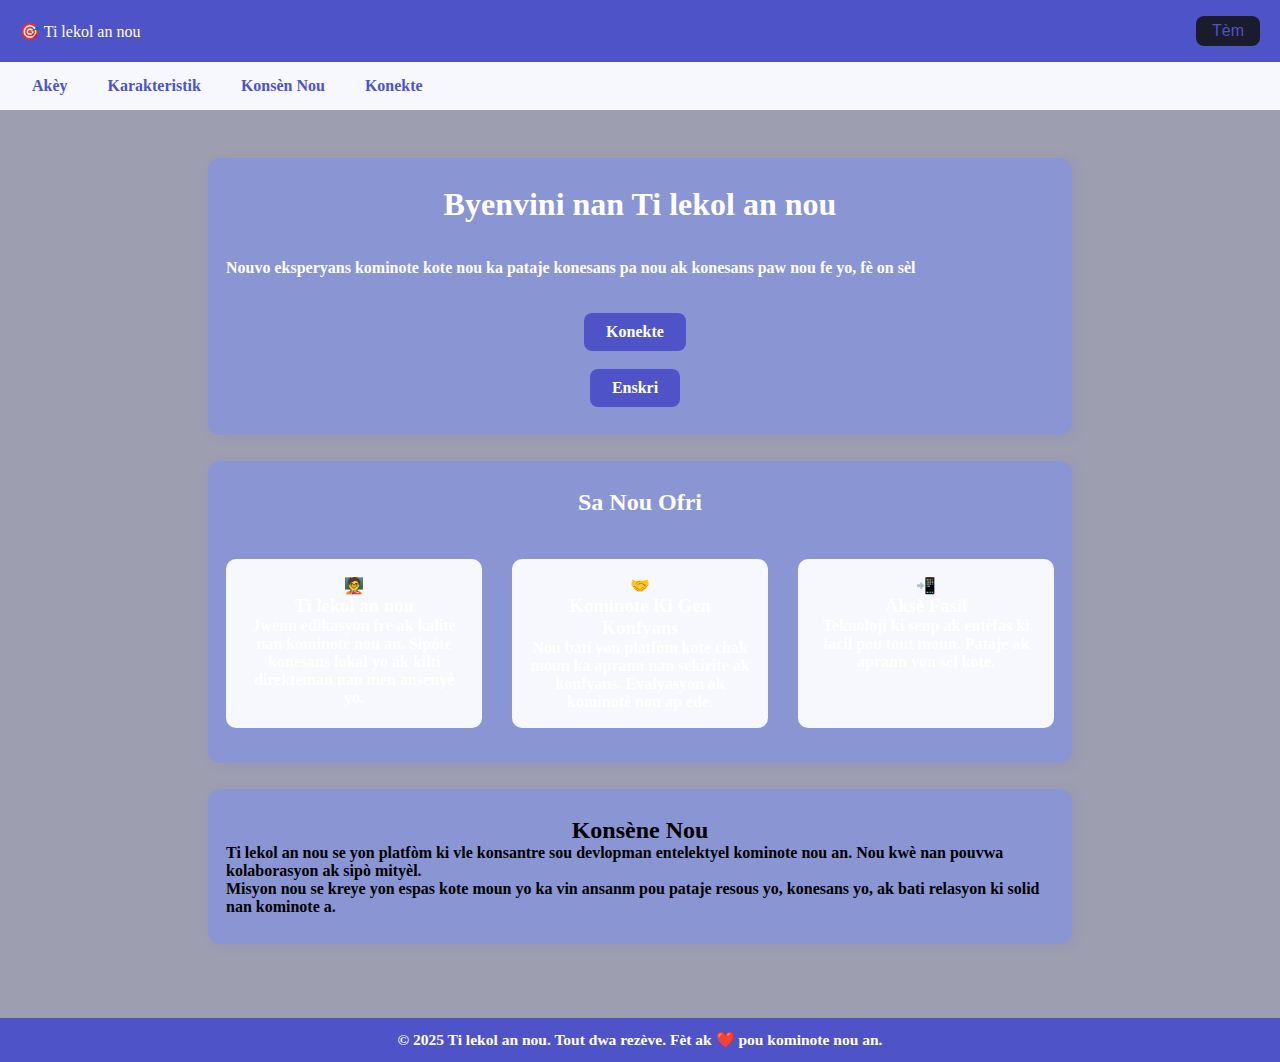
<file: index.html>
<!DOCTYPE html>
<html lang="ht">
<head>
  <meta charset="UTF-8">
  <meta name="viewport" content="width=device-width,initial-scale=1.0">
  <title>Ti lekol an nou - Nouvo Eksperyans Kominote</title>
  <link rel="stylesheet" href="Akey.css">
</head>
<body>
  <header><center>
    🎯 Ti lekol an nou<b></center>
    <button id="toggle-theme">Tèm</button>
  </header>
  <nav>
    <button id="menu-toggle" aria-label="Ouvri meni">
      <span class="bar"></span>
      <span class="bar"></span>
      <span class="bar"></span>
    </button>
    <div class="menu" id="mainMenu">
      <a href="#home">Akèy</a>
      <a href="#features">Karakteristik</a>
      <a href="#about">Konsèn Nou</a>
      <a href="connexion.html">Konekte</a>
    </div>
  </nav>
  <main>
    <section id="home" class="hero">
      <div class="container">
        <center><h1>Byenvini nan Ti lekol an nou</h1></center><br><br>
        <p>Nouvo eksperyans kominote kote nou ka pataje konesans pa nou ak konesans paw nou fe yo, fè on sèl</p><br><br>
       <center><a href="connexion.html" class="cta-button">Konekte</a><br><br>
        <a href="inscription.html" class="cta-button">Enskri</a></center>
      </div>
    </section>
    <section id="features" class="hero">
      <div class="container">
       <center><h2 class="section-title">Sa Nou Ofri</h2></center><br><br>
       <div class="features-grid">
          <div class="feature-card">
            <div class="feature-icon">🧑‍🏫</div>
            <h3>Ti lekol an nou</h3>
            <p>Jwenn edikasyon fre ak kalite nan kominote nou an. Sipòte konesans lokal yo ak kilti direkteman nan men ansenyè yo.</p>
          </div>
          <div class="feature-card">
            <div class="feature-icon">🤝</div>
            <h3>Kominote Ki Gen Konfyans</h3>
            <p>Nou bati yon platfòm kote chak moun ka aprann nan sekirite ak konfyans. Evalyasyon ak kominotè nou ap ede.</p>
          </div>
          <div class="feature-card">
            <div class="feature-icon">📲</div>
            <h3>Aksè Fasil</h3>
            <p>Teknoloji ki senp ak entèfas ki facil pou tout moun. Pataje ak aprann yon sèl kote.</p>
          </div>
        </div>
      </div>
    </section>
    <section id="about" class="about">
      <div class="container">
        <h2 class="section-title"><center>Konsène Nou</center></h2>
        <p>Ti lekol an nou se yon platfòm ki vle konsantre sou devlopman entelektyel kominote nou an. Nou kwè nan pouvwa kolaborasyon ak sipò mityèl.</p>
        <p>Misyon nou se kreye yon espas kote moun yo ka vin ansanm pou pataje resous yo, konesans yo, ak bati relasyon ki solid nan kominote a.</p>
      </div>
    </section>
  </main>
  <footer>
    <div class="container">
      <p>&copy; 2025 Ti lekol an nou. Tout dwa rezève. Fèt ak ❤️ pou kominote nou an.</p>
    </div>
  </footer>
  <script src="Akey.js"></script>
</body>
</html>
</file>
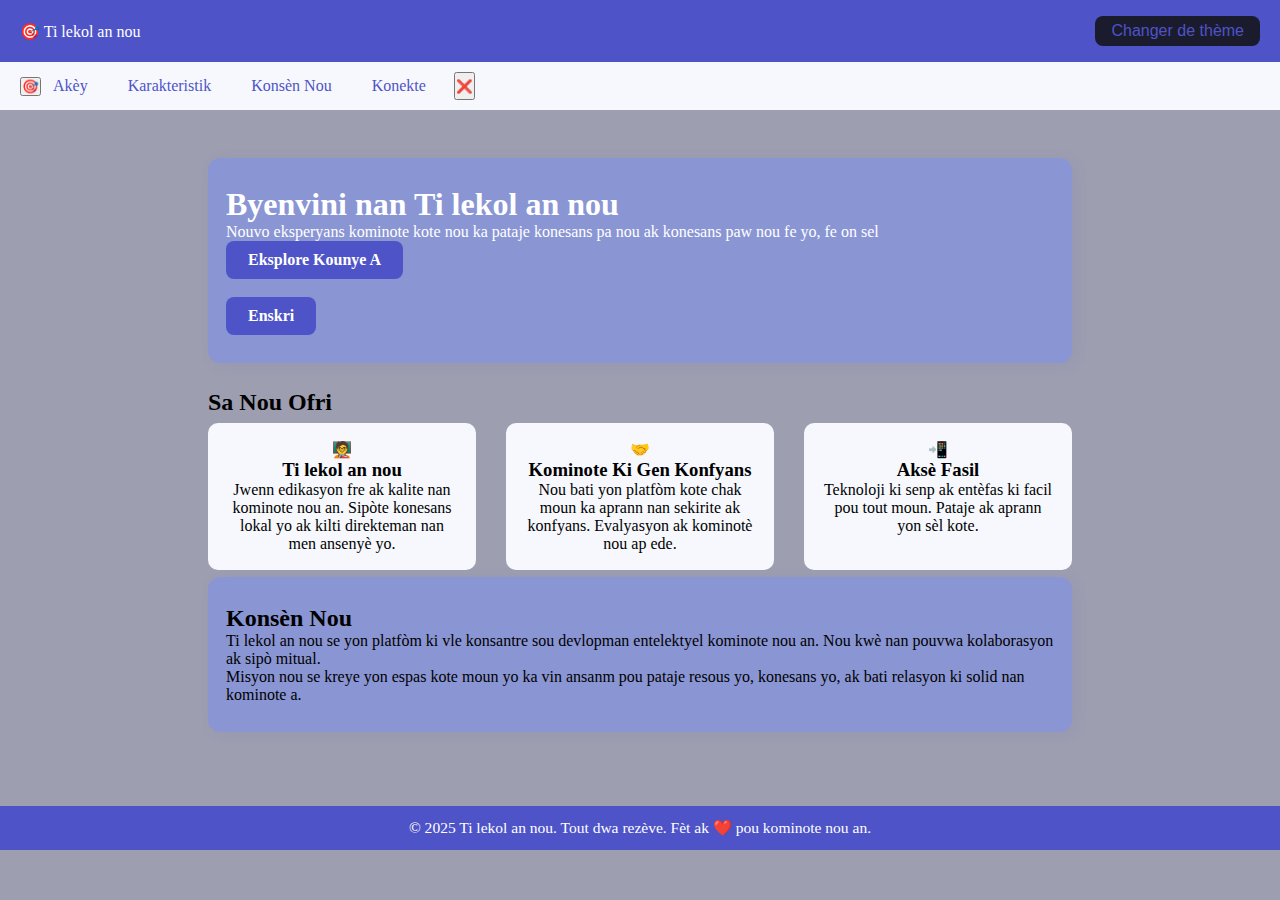
<file: Akey.html>
<!DOCTYPE html>
<html lang="ht">
<head>
    <link rel="stylesheet" href="Akey.css">
    <meta charset="UTF-8">
    <meta name="viewport" content="width=device-width, initial-scale=1.0">
    <title>Ti lekol an nou - Nouvo Eksperyans Kominote</title>
</head>
<body>
    <header>🎯 Ti lekol an nou
<button id="toggle-theme">Changer de thème</button></header>
        <nav>
            <button class="menu-toggle" onclick="toggleMenu()">🎯</button>
            <div class="menu" id="mainMenu">
                <a href="#home">Akèy</a>
                <a href="#features">Karakteristik</a>
                <a href="#about">Konsèn Nou</a>
                <a href="Konekte.html" onclick="navigateToConnect()">Konekte</a>
                <button class="menu-toggle()" onclick="toggleMenu()">❌</button>
        </div>
        </nav>
    

    <main>
        <section id="home" class="hero">
            <div class="container">
                <h1>Byenvini nan Ti lekol an nou</h1>
                <p>Nouvo eksperyans kominote kote nou ka pataje konesans pa nou ak konesans paw nou fe yo, fe on sel </p>
                <a href="#features" class="cta-button">Eksplore Kounye A</a><br><br>
                <a href="Enskripsyon.html" class="cta-button">Enskri</a>
            </div>
        </section>

        <section id="features" class="features">
            <div class="container">
                <h2 class="section-title">Sa Nou Ofri</h2>

                <div class="features-grid">
                    <div class="feature-card">
                        <div class="feature-icon">🧑‍🏫</div>
                        <h3>Ti lekol an nou</h3>
                        <p>Jwenn edikasyon fre ak kalite nan kominote nou an. Sipòte konesans lokal yo ak kilti direkteman nan men ansenyè yo.</p>
                    </div>
                    <div class="feature-card">
                        <div class="feature-icon">🤝</div>
                        <h3>Kominote Ki Gen Konfyans</h3>
                        <p>Nou bati yon platfòm kote chak moun ka aprann nan sekirite ak konfyans. Evalyasyon ak kominotè nou ap ede.</p>
                    </div>
                    <div class="feature-card">
                        <div class="feature-icon">📲</div>
                        <h3>Aksè Fasil</h3>
                        <p>Teknoloji ki senp ak entèfas ki facil pou tout moun. Pataje ak aprann yon sèl kote.</p>
                    </div>
                </div>
            </div>
        </section>
        <section id="about" class="about">
            <div class="container">
                <h2 class="section-title">Konsèn Nou</h2>
                <p>Ti lekol an nou se yon platfòm ki vle konsantre sou devlopman entelektyel kominote nou an. Nou kwè nan pouvwa kolaborasyon ak sipò mitual.</p>
                <p>Misyon nou se kreye yon espas kote moun yo ka vin ansanm pou pataje resous yo, konesans yo, ak bati relasyon ki solid nan kominote a.</p>
            </div>
        </section>
    </main>

    <footer>
        <div class="container">
            <p>&copy; 2025 Ti lekol an nou. Tout dwa rezève. Fèt ak ❤️ pou kominote nou an.</p>
        </div>
    </footer>

    <script src="Akey.js"> </script>
</body>
</html>
</file>
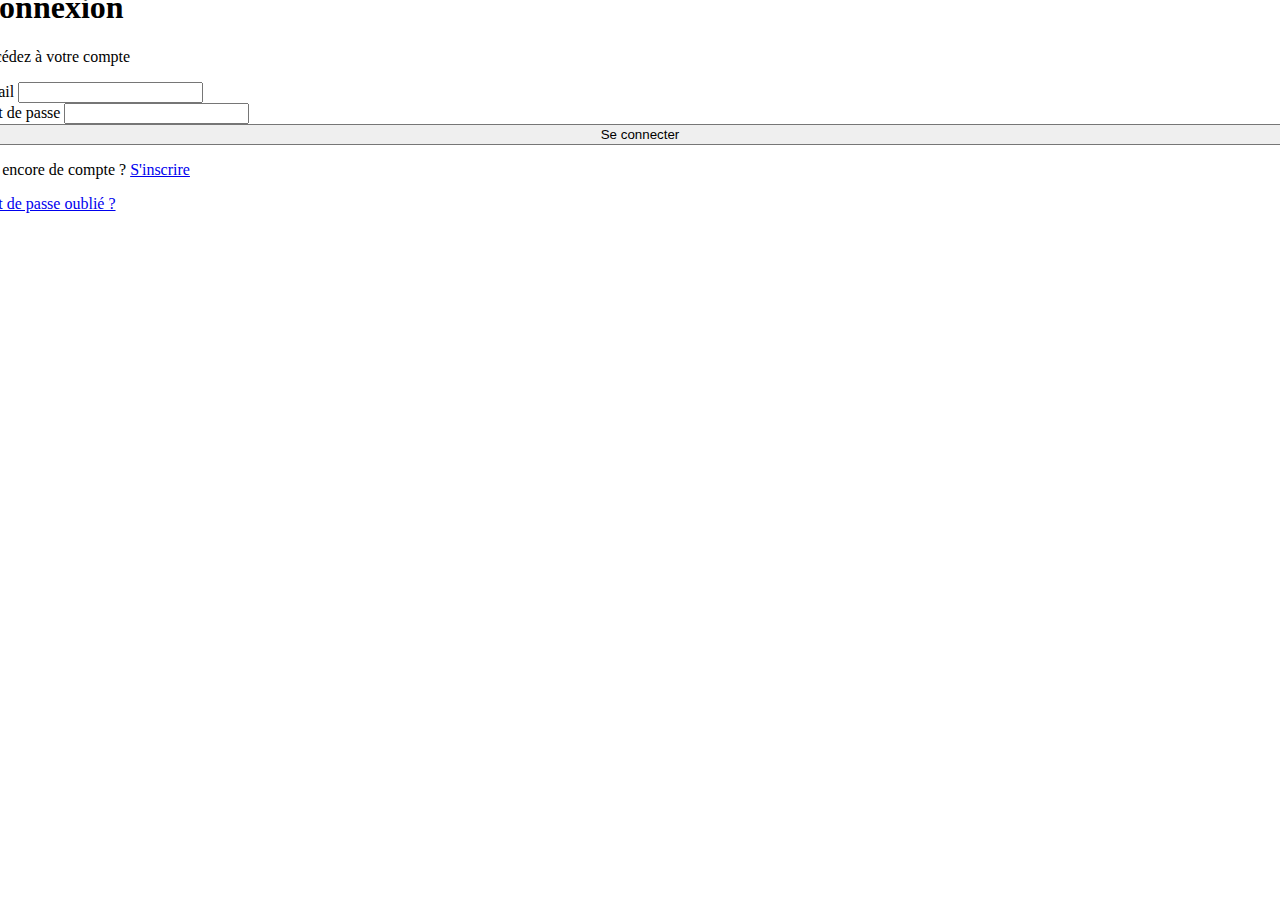
<file: connexion.html>
<!DOCTYPE html>
<html lang="en">
  <head>
    <meta charset="UTF-8" />
    <meta name="viewport" content="width=device-width, initial-scale=1.0" />
    <title>Document</title>
    <link rel="stylesheet" href="styles.css" />
  </head>
  <body>
    <div class="container">
      <div id="login" class="section">
        <div class="auth-page" style="margin: -2rem; min-height: 80vh">
          <div class="auth-container">
            <div class="auth-header">
              <h1>Connexion</h1>
              <p>Accédez à votre compte</p>
            </div>

            <form id="formLogin">
              <div class="form-group">
                <label for="emailLogin">Email</label>
                <input type="email" id="emailLogin" name="email" required />
              </div>

              <div class="form-group">
                <label for="passwordLogin">Mot de passe</label>
                <input
                  type="password"
                  id="passwordLogin"
                  name="password"
                  required
                />
              </div>

              <div style="text-align: center">
                <button type="submit" class="btn" style="width: 100%">
                  Se connecter
                </button>
              </div>
            </form>

            <div class="auth-links">
              <p>
                Pas encore de compte ?
                <a href="index.html">S'inscrire</a>
              </p>
              <p><a href="#">Mot de passe oublié ?</a></p>
            </div>
          </div>
        </div>
      </div>
    </div>
    <script>
      let utilisateur = JSON.parse(localStorage.getItem("utilisateur")) || [];
      document
        .getElementById("formLogin")
        .addEventListener("submit", function name(e) {
          e.preventDefault();

          const emailLogin = document.getElementById("emailLogin").value.trim();
          const passwordLogin = document
            .getElementById("passwordLogin")
            .value.trim();
          if (!emailLogin || !passwordLogin) {
            alert("io vid");
            return;
          }

          const connexion = utilisateur.find(
            (item) => item.email == emailLogin && item.password == passwordLogin
          );

          if (connexion) {
            alert("connexion ok");
            localStorage.setItem("SessionUtilisateur", emailLogin);
            location.href = "listeEtudiant.html";
          } else {
            alert("Email ou mot de passe est incorrect");
          }
        });
    </script>
  </body>
</html>
</file>
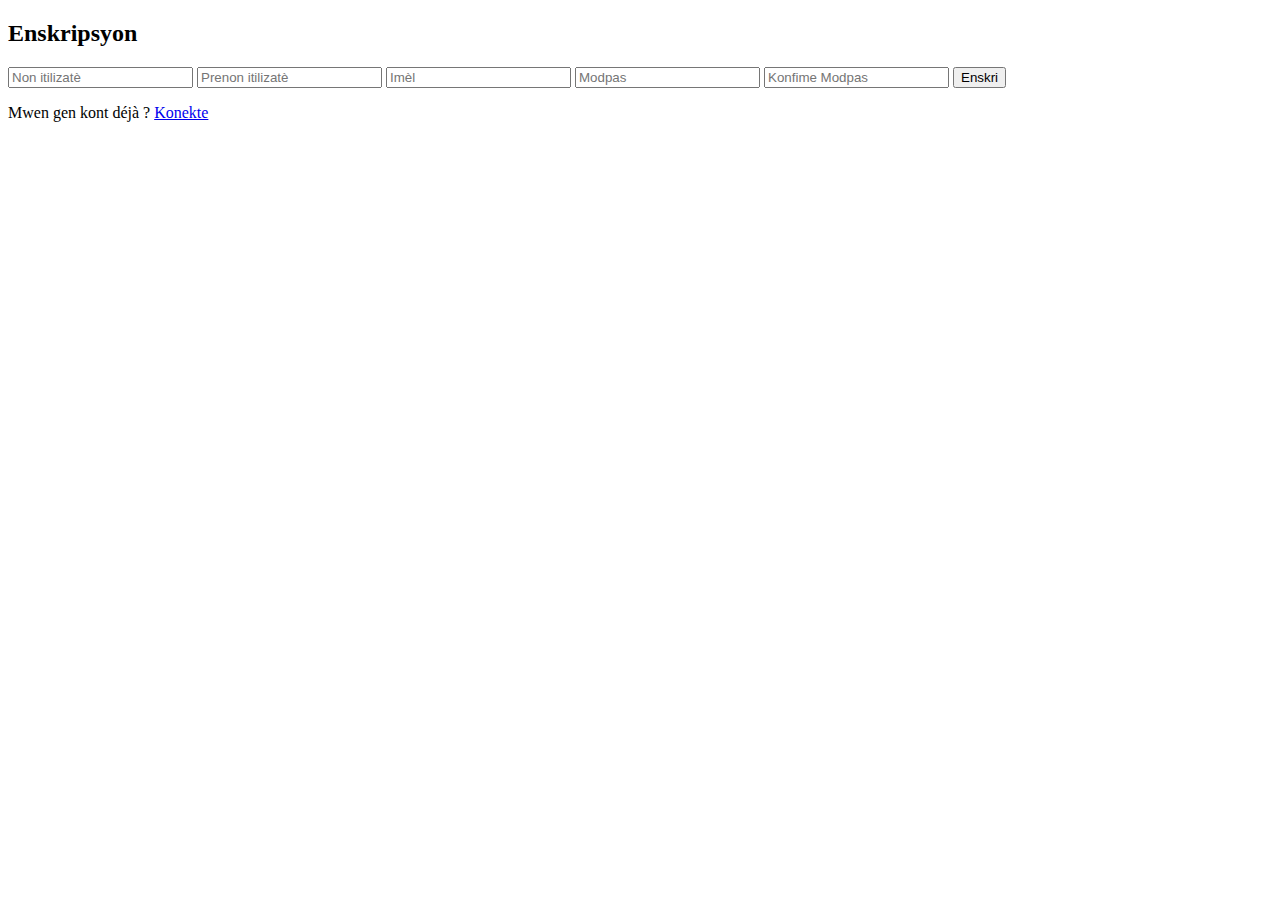
<file: inscription.html>
<!DOCTYPE html>
<html lang="ht">
<head>
  <meta charset="UTF-8">
<link rel="stylesheet" href ="styles.css">
  <title>Enskripsyon</title>
  <meta name="viewport" content="width=device-width, initial-scale=1">

</head>
<body>
  <form class="form-box" autocomplete="off">
    <h2>Enskripsyon</h2>
    <input type="text" placeholder="Non itilizatè" required>
     <input type="text" placeholder="Prenon itilizatè" required>
    <input type="email" placeholder="Imèl" required>
    <input type="password" placeholder="Modpas" required>
    <input type="confirm-password" placeholder="Konfime Modpas" required>
    <button type="submit">Enskri</button>
 <p>Mwen gen kont déjà ? <a href ="connexion.html">Konekte</a></p>
</form>
<script="Enskripsyon & Koneksyon.js"></script>
</body>
</html>
</file>
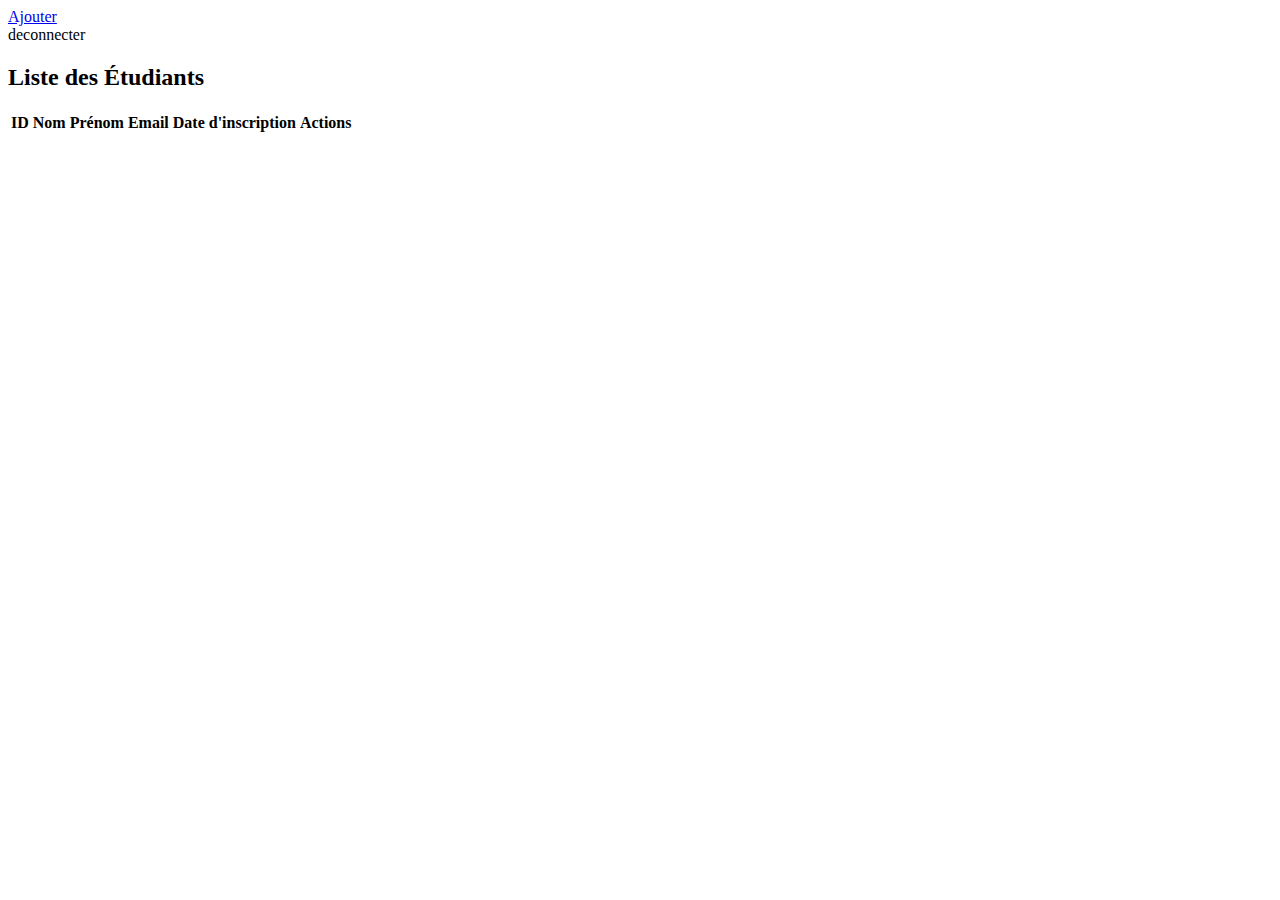
<file: listeEtudiant.html>
<!DOCTYPE html>
<html lang="en">
  <head>
    <meta charset="UTF-8" />
    <meta name="viewport" content="width=device-width, initial-scale=1.0" />
    <title>Document</title>
    <link rel="stylesheet" href="styles.css" />
  </head>
  <body>
    <div class="container">
      <div><a href="ajouterEtudiant.html">Ajouter </a></div>
      <div id="students" class="section">
        <div style="cursor: pointer" onclick="deconnecter()">deconnecter</div>
        <div id="message"></div>

        <h2>Liste des Étudiants</h2>

        <div class="table-container">
          <table>
            <thead>
              <tr>
                <th>ID</th>
                <th>Nom</th>
                <th>Prénom</th>
                <th>Email</th>
                <th>Date d'inscription</th>
                <th>Actions</th>
              </tr>
            </thead>
            <tbody id="Affiche"></tbody>
          </table>
        </div>
      </div>
    </div>

    <script>
      let Session = localStorage.getItem("SessionUtilisateur");
      let utilisateur = JSON.parse(localStorage.getItem("utilisateur")) || [];
      let Affiche = document.getElementById("Affiche");
      if (Session === null) {
        location.href = "connexion.html";
      }

      let html = "";

      for (let util of utilisateur) {
        html += ` <tr>
                <td>${util.id}</td>
                <td>${util.nom}</td>
                <td>${util.prenom}</td>
                <td>${util.email}</td>
                <td>${util.dateInscrit}</td>
                <td>
                  <div class="table-actions">
                    <button class="btn btn-small btn-secondary">
                      Modifier
                    </button>
                    <button class="btn btn-small btn-danger">Supprimer</button>
                  </div>
                </td>
              </tr>`;
      }
      Affiche.innerHTML = html;

      function deconnecter() {

        function SupprimerUser(id) {

          function ModifierUser(id){
            if (comfirm ("eske ou vle modifyel tout bon???")) {
              utilisateur=utilisateur.map((user)=>{
                if (user.id=== id) {
                  const nouvoNom = prompt("nouvo Nom")
                }
              }
            }
          }
        }
        localStorage.removeItem("SessionUtilisateur");
        location.href = "connexion.html";
      }
    </script>
  </body>
</html>
</file>
<file: Akey.css>
* {box-sizing: border-box; margin: 0; padding: 0;}
body {
  background: #9d9eb0;
  
}
header {
  background: #4e54c8;
  color: #fff;
  padding: 16px 20px;
  display: flex;
  justify-content: space-between;
  align-items: center;
  text-anim: right left;
}
#toggle-theme {
  background: #1a1b2c;
  border: none;
  border-radius: 8px;
  color: #4e54c8;
  padding: 6px 16px;
  font-size: 1rem;
  cursor: pointer;
}
nav {
  display: flex;
  align-items: center;
  padding: 10px 20px;
  background: #f6f8fd;
}
#menu-toggle {
  display: none;
  flex-direction: column;
  gap: 3px;
  background: #4e54c8;
  border: none;
  border-radius: 8px;
  padding: 6px 10px;
  color: #fff;
  cursor: pointer;
  margin-right: 10px;
}
#menu-toggle .bar {
  width: 22px;
  height: 3px;
  background: #b8b2b8;
  border-radius: 2px;
  display: block;
}
.menu {
  display: flex;
  gap: 16px;
}
.menu a {
  color: #4e54c8;
  text-decoration: none;
  padding: 5px 12px;
  border-radius: 8px;
  transition: background 0.2s;
}
.menu a:hover { background: #e6eaff; }
main {
  max-width: 900px;
  margin: 30px auto;
  padding: 18px;
}
.hero, .about {
  background: #8a95d4;
  border-radius: 12px;
  box-shadow: 4px 2px 14px rgba(78,84,200,0.08);
  margin-bottom: 26px;
  padding: 28px 18px;
  color: #fff;
}
.features{color: #000;}
.cta-button {
  background: #4e54c8;
  color: #fff;
  padding: 10px 22px;
  border-radius: 8px;
  text-decoration: none;
  font-weight: bold;
  margin-right: 10px;
  transition: background 0.19s;
  display: inline-block;
}
.cta-button:hover { background: #23244a; }
.features-grid {
  display: flex;
  gap: 30px;
  flex-wrap: wrap;
}
.feature-card {
  background: #f6f8fd;
  border-radius: 10px;
  flex: 1 1 220px;
  padding: 17px;
  text-align: center;
  margin: 7px 0;
}
footer {
  background: #4e54c8;
  color: #fff;
  text-align: center;
  padding: 13px 0;
  font-size: .97rem;
  margin-top: 18px;
}
@media (max-width:700px) {
  main { padding: 8px;}
  .features-grid { flex-direction: column; gap: 7px;}
  nav { flex-direction: column; padding: 9px 6px;}
  .menu { flex-direction: column; gap: 3px;}
  #menu-toggle { display: flex;}
  .menu { display: none;}
  .menu.open { display: flex;}
}
body.dark {
  background: #1a1b2c;
  color: #eee;
}
body.dark .hero,.features,.about {
 color:  #000;
}
body.dark #toggle-theme, #menu-toggle { background: #23244a; }
</file>
<file: styles.css>
/*Enskripsyon css*\
<style>
    body {
      background: #f8f9ff;
      font-family: Arial, sans-serif;
      display: flex;
      justify-content: center;
      align-items: center;
      height: 100vh;
    }
    .form-box {
      background: #fff;
      padding: 28px 22px 20px 22px;
      border-radius: 12px;
      box-shadow: 0 2px 20px rgba(78,84,200,0.08);
      width: 100%;
      max-width: 340px;
    }
    h2 {
      text-align: center;
      color: #4e54c8;
      margin-bottom: 18px;
    }
    input, button {
      width: 100%;
      padding: 11px 10px;
      margin-bottom: 13px;
      border: 1.3px solid #d3d7f9;
      border-radius: 8px;
      font-size: 1rem;
    }
    input:focus {
      border-color: #4e54c8;
      outline: none;
    }
    button {
      background: #4e54c8;
      color: #fff;
      border: none;
      font-weight: bold;
      cursor: pointer;
      transition: background 0.2s;
    }
    button:hover {
      background: #2d3074;
    }
    @media (max-width: 400px) {
      .form-box { padding: 14px 2vw; }
    }
  </style>
</file>
